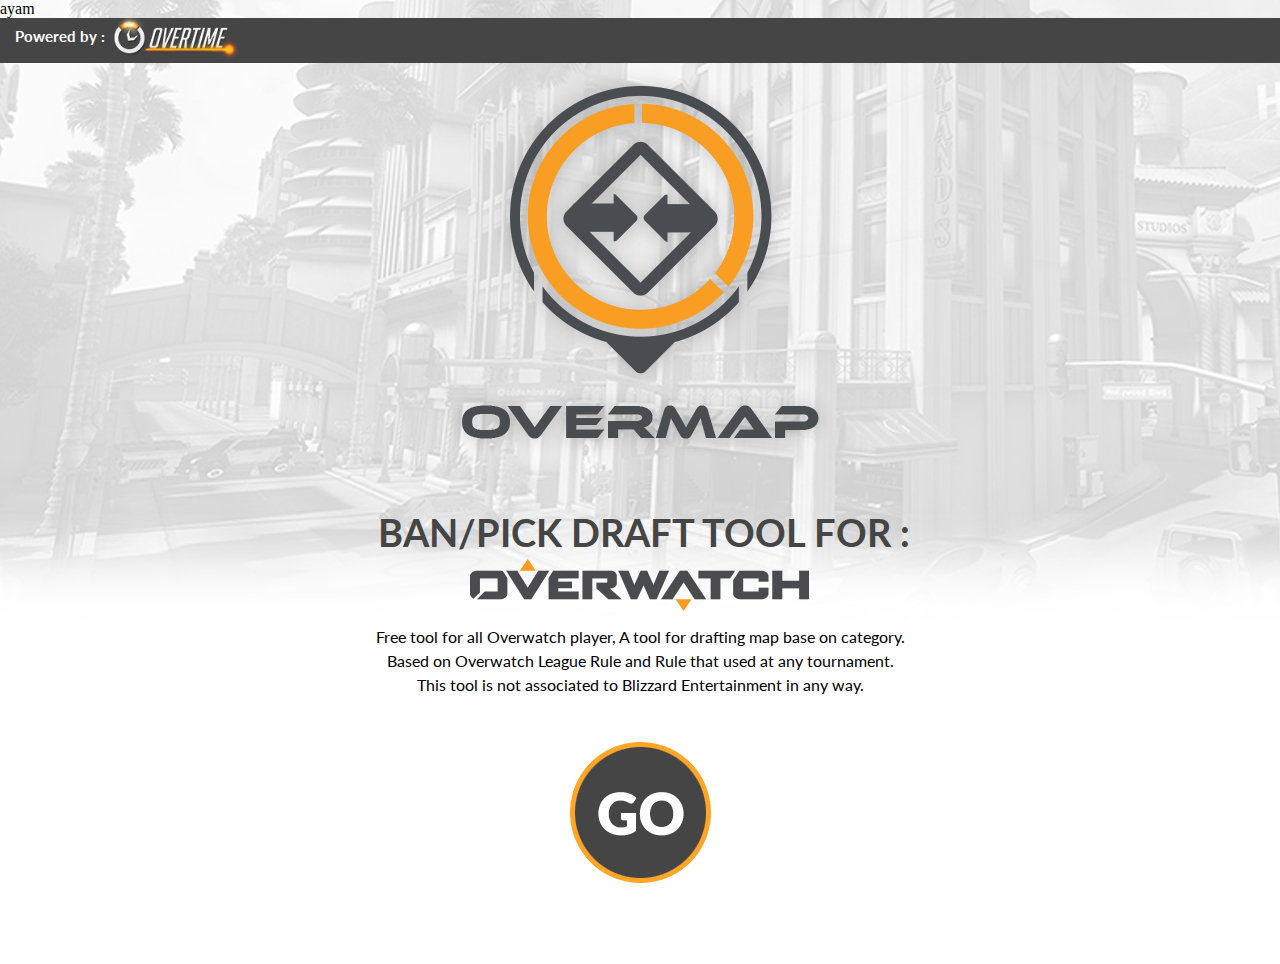
<file: index.html>
<html>
<head>
<title>Overmap Overwatch Map Draft Apps - Overtime</title>
<link rel="stylesheet" type="text/css" href="style.css" />
<link href='https://fonts.googleapis.com/css?family=Lato' rel='stylesheet'>

<script type="text/javascript"> 
var totalCount = 6;

function ChangeIt() {
var num =  Math.ceil( Math.random() * totalCount );
document.body.background = 'bgimages/'+num+'.jpg';
document.body.style.backgroundRepeat = "no-repeat";
}
</script> 
<style>
h1
{
font-size:36px;
font-family:Arial, Helvetica, sans-serif
}
a
{
color:#ffffff;

}
body
{
background-color:#ffffff
}
</style>




</head>
<body>
ayam
<div class="atasan" style="clear:right;"> 
<span style="padding: 0px 0px 0px 15px;"> Powered by :   
<img src="overtime-panjang.png" alt="Logo OVT" height="90%;" style="vertical-align: middle;""padding: 10px 0px 0px 10px;"></span>
</div>

<div style="text-align: center;" id="test">
<p></p>
<img src="logoovermap.png" alt="logoovm" style="align: center;" "margin: 10px auto;">
<h2> BAN/PICK DRAFT TOOL FOR : </h2>
<img src="overwatch.png" alt="logoow" style="align: center; padding: 15px auto;">
<p>Free tool for all Overwatch player, A tool for drafting map base on category.</p>
<p>Based on Overwatch League Rule and Rule that used at any tournament.</p>
<p>This tool is not associated to Blizzard Entertainment in any way.</p>

<div class="flip-container" style="align: center; margin: 50px auto;" ontouchstart="this.classList.toggle('hover');">
	<div class="flipper">
		<div class="front">
			<img src="go1.png" alt="gobutton" style="align: center;" "margin: 10px auto;">
			<!-- front content -->
		</div>
		<div class="back">
			<img src="go2.png" alt="gobutton2" style="align: center;" "margin: 10px auto;">
			<!-- back content -->
		</div>
	</div>
</div>
</div>

<script type="text/javascript"> 
ChangeIt();
</script> 

</body>
</html>
</file>
<file: style.css>
body {
	  background-color: #ffffff;
	  /*background-image: url("bgimages/1.jpg");*/
	  background-repeat: no-repeat;
	  background-attachment: fixed;
	  margin: 0px 0px 0px 0px;
	}
p {
	font-family: Lato;
	color: #454545
	font-size: 20px;
	line-height: 8px;
}

span {font-family: Lato;
	color: #ffffff;
	font-size: 15px;	
	vertical-align: middle;
	line-height: normal;
	font-weight: 700;
	}
			
	a{ text-decoration:none;
	}
h2 {font-family: Lato;
	font-weight: bold;
	color: #454545;
	font-size: 38px;
		margin: 15px 0px 0px 8px;
	}
a:link {
		color: #ff6d1e;
}
a:visited {
		color: #2e67bc;
}
a:hover {
		color: #f99e22;
}
.atasan {
	height: 5%;
	width: 100%;
	vertical-align: middle;
	background-color: #454545;
	margin: 0px 0px 0px 0px;
	padding: 0px 0px 0px 0px;
	line-height: 100px;
	text-align: left;
}
div {
	margin: 0px 0px 0px 0px;
}
#test {
		background-attachment: fixed;
		height: 900px;
		width: 1139px;
		margin: auto;
		margin-top: -15px;
		/*background: #e1e1e1;*/
		
		vertical-align: center;
		text-align: center;
}



/* entire container, keeps perspective */
.flip-container {
	perspective: 1000px;
}
	/* flip the pane when hovered */
	.flip-container:hover .flipper, .flip-container.hover .flipper {
		transform: rotateY(180deg);
	}

.flip-container, .front, .back {
	width: 147px;
	height: 147px;
}

/* flip speed goes here */
.flipper {
	transition: 0.6s;
	transform-style: preserve-3d;

	position: relative;
}

/* hide back of pane during swap */
.front, .back {
	backface-visibility: hidden;

	position: absolute;
	top: 0;
	left: 0;
}

/* front pane, placed above back */
.front {
	z-index: 2;
	/* for firefox 31 */
	transform: rotateY(0deg);
}

/* back, initially hidden pane */
.back {
	transform: rotateY(180deg);
}
</file>
